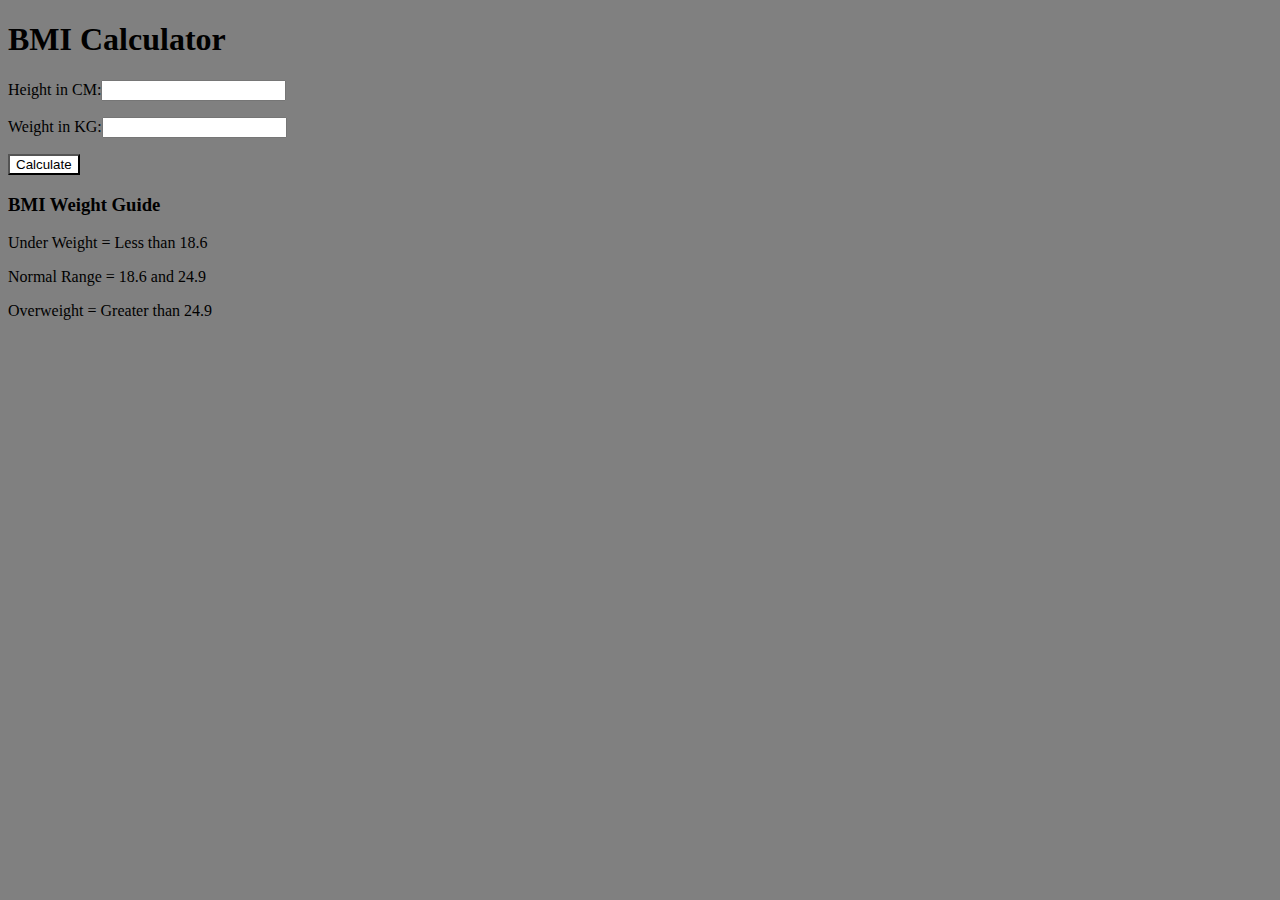
<file: BMI Calculator/index.html>
<!DOCTYPE html>
<html lang="en">

<head>
    <meta charset="UTF-8">
    <meta name="viewport" content="width=device-width, initial-scale=1.0">
    <title>BMI Calculator | JS</title>
    <link rel="stylesheet" href="style.css">
</head>

<body>
    <div class="container">
        <h1>BMI Calculator</h1>
        <form>
            <p><label>Height in CM:</label><input type="text" id="height" /></p>
            <p><label>Weight in KG:</label><input type="text" id="weight" /></p>
            <button>Calculate</button>
            <div id="results"></div>
            <div id="weight-guide">
                <h3>BMI Weight Guide</h3>
                <p>Under Weight = Less than 18.6</p>
                <p>Normal Range = 18.6 and 24.9</p>
                <p>Overweight = Greater than 24.9</p>
            </div>
        </form>
    </div>
</body>

<script src="script.js"></script>

</html>
</file>
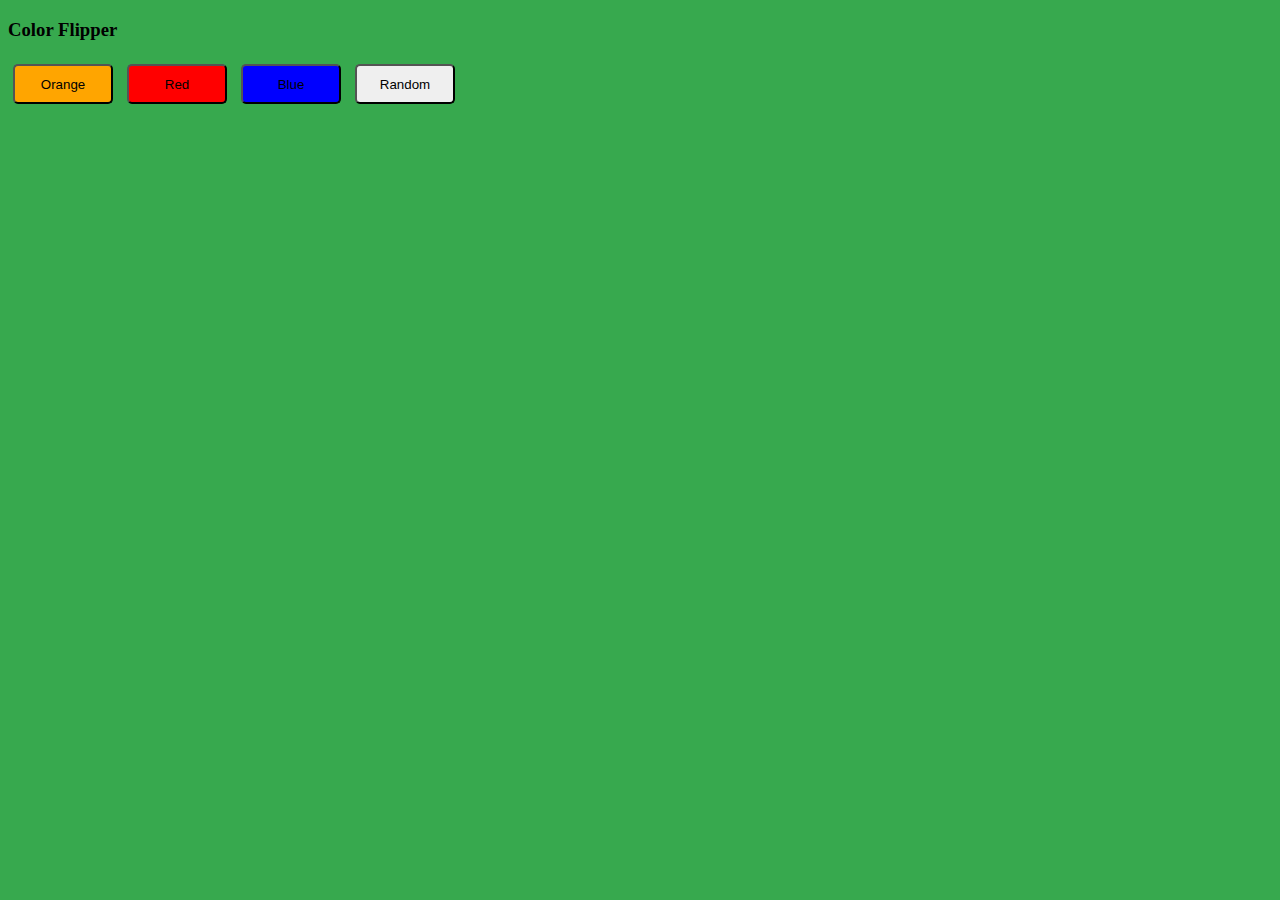
<file: color changer/index.html>
<!DOCTYPE html>
<html lang="en">
<head>
    <meta charset="UTF-8">
    <meta name="viewport" content="width=device-width, initial-scale=1.0">
    <title>Color Flipper</title>
    <link rel="stylesheet" href="style.css">
</head>
<body>

    <h3>Color Flipper</h3>
    
    <!-- <button id="orange" onclick="colorOrange()">Orange</button>
    
    <button id="red" onclick="colorRed()">Red</button>
    
    <button id="blue" onclick="colorBlue()">Blue</button>
    
    <button id="random" onclick="colorRandom()">Random</button> -->


    <!-- ------------------------------------------------------------- -->

    <button id="orange" onclick="setColor('orange')">Orange</button>
    
    <button id="red" onclick="setColor('red')">Red</button>
    
    <button id="blue" onclick="setColor('blue')">Blue</button>
    
    <button id="random" onclick="randomColor()">Random</button>

    <!-- Js file -->
    <script src="script.js"></script>

</body>
</html>
</file>
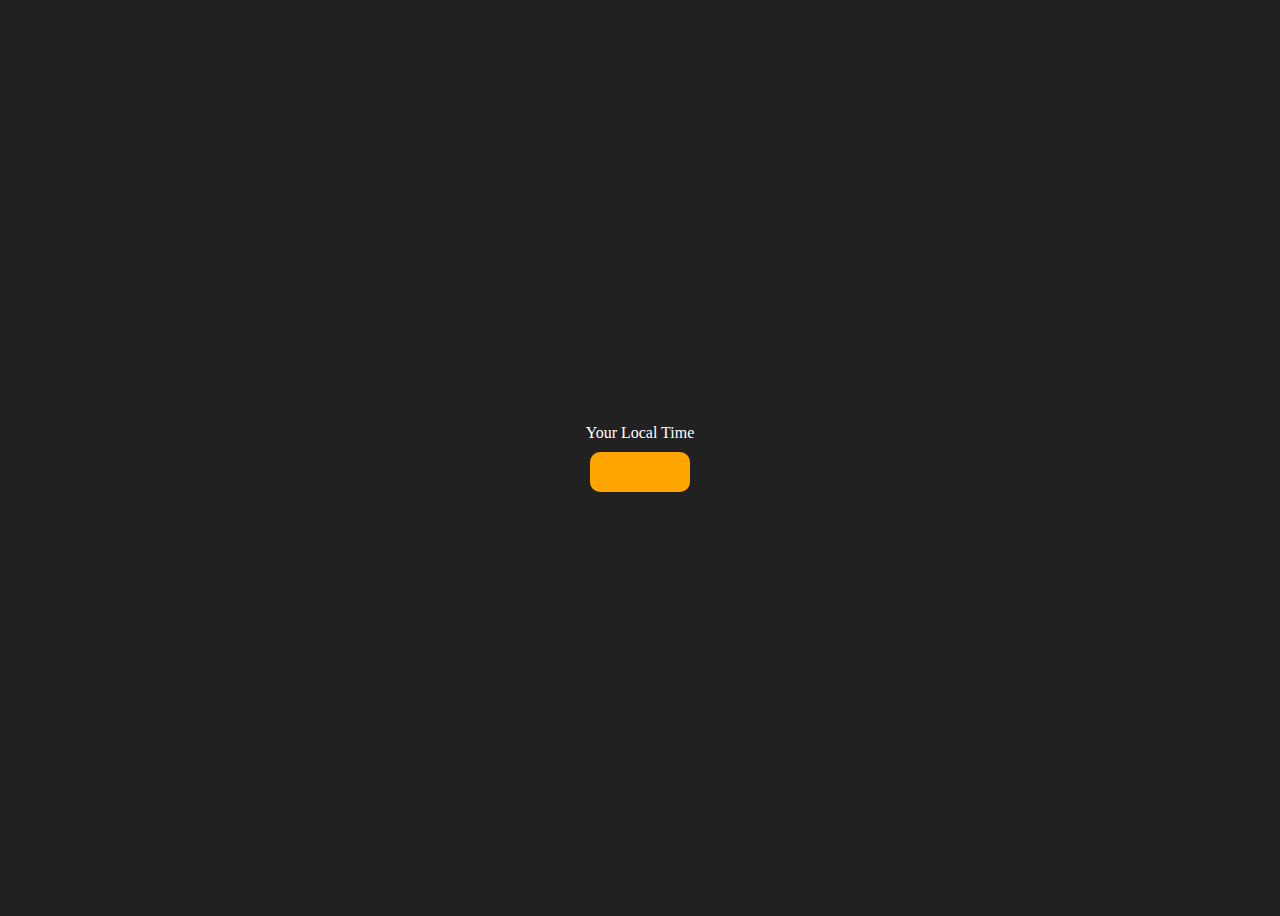
<file: Dgital Clock/index.html>
<!DOCTYPE html>
<html lang="en">
<head>
    <meta charset="UTF-8">
    <meta name="viewport" content="width=device-width, initial-scale=1.0">
    <title>Digital Clock | JS</title>
    <link rel="stylesheet" href="style.css">
</head>
<body>
    <div class="center">
        <div id="banner">
            <span>Your Local Time</span>
        </div>
        <div id="clock"></div>
    </div>

    <script src="script.js"></script>
</body>
</html>
</file>
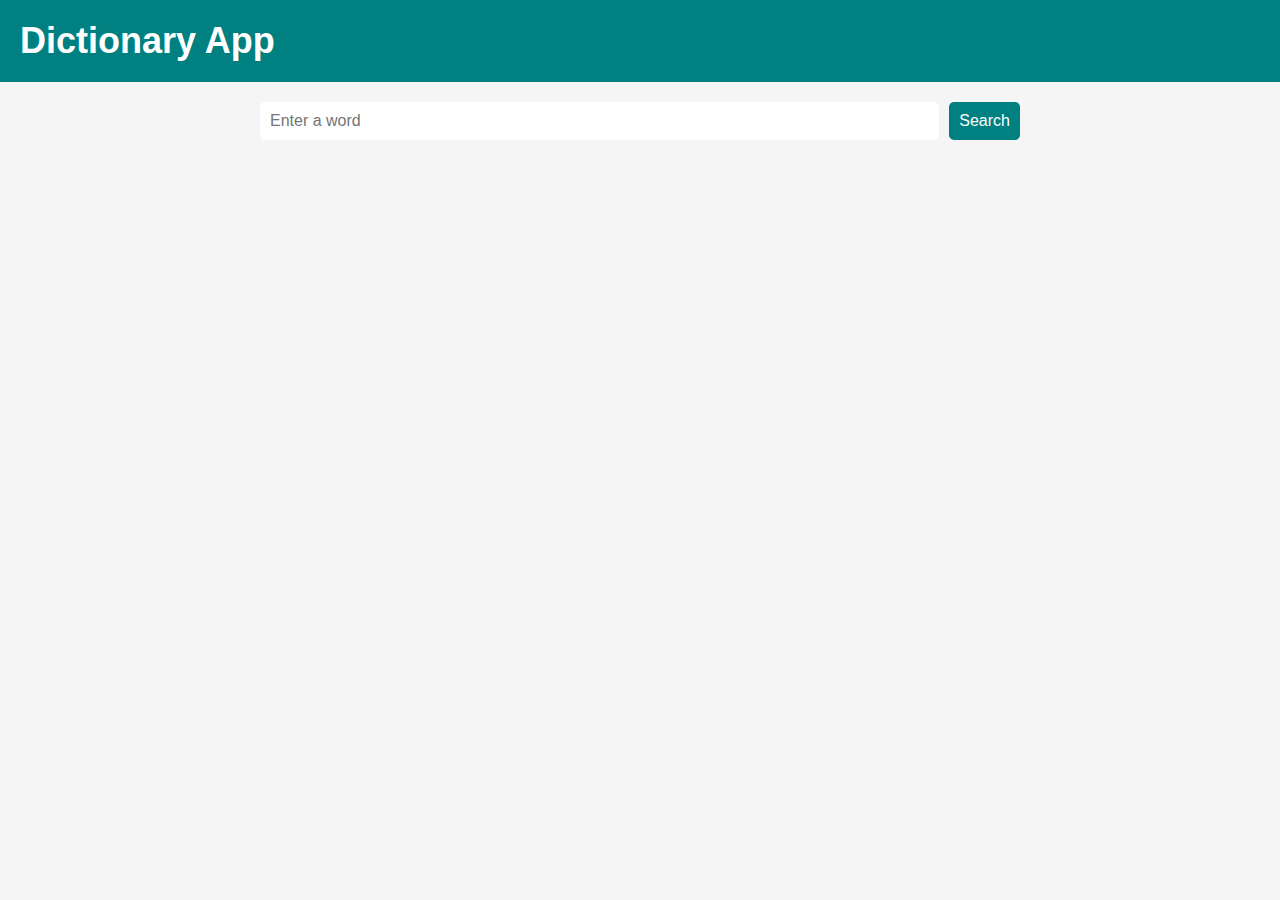
<file: Dictionary app/index.html>
<!DOCTYPE html>
<html lang="en">

<head>
    <meta charset="UTF-8">
    <meta name="viewport" content="width=device-width, initial-scale=1.0">
    <title>Dictionary | Search Any Word Here</title>

    <link rel="stylesheet" href="style.css">
</head>

<body>
    <header>
        <nav>
            <h1>Dictionary App</h1>
        </nav>
    </header>

    <main>
        <form action="">
            <input type="text" placeholder="Enter a word" />
            <button type="submit">Search</button>
        </form>
        <div class="result"></div>
    </main>
</body>

<script src="script.js"></script>

</html>
</file>
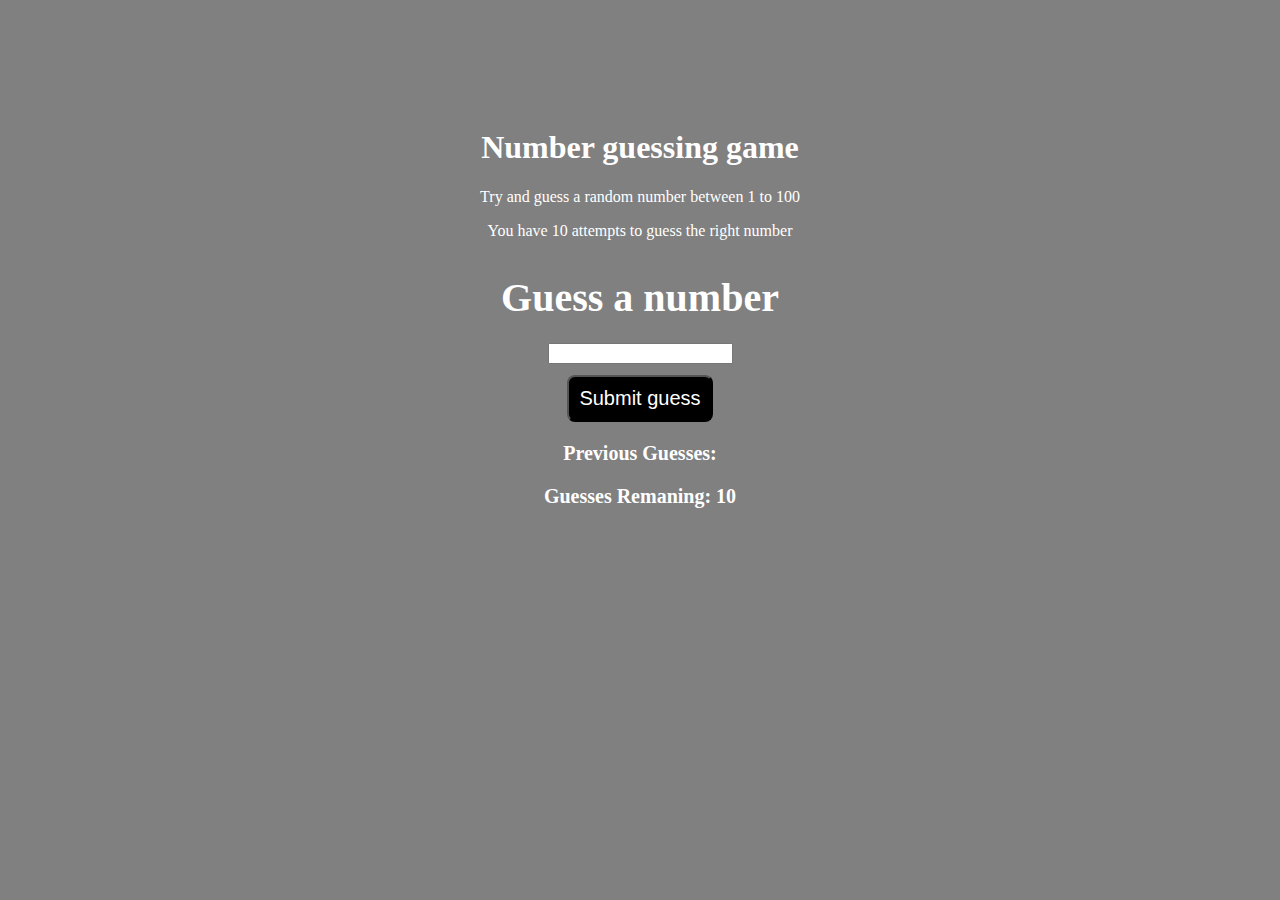
<file: Guess Number/index.html>
<!DOCTYPE html>
<html lang="en">
<head>
    <meta charset="UTF-8">
    <meta name="viewport" content="width=device-width, initial-scale=1.0">
    <title>Guess The Number | JS</title>
    <link rel="stylesheet" href="style.css">
</head>
<body>

    <div id="wrapper">
        <h1>Number guessing game</h1>
        <p>Try and guess a random number between 1 to 100</p>
        <p>You have 10 attempts to guess the right number</p>
        <br>

        <form action="">
            <label2 for="guessField" id="guess">Guess a number</label> <br>
            <input type="text" id="guessField" class="guessField"> <br>
            <input type="submit" id="subt" value="Submit guess" class="guessSubmit">
        </form>

        <div class="resultParas">
            <p>Previous Guesses: <span class="guesses"></span></p>
            <p>Guesses Remaning: <span class="lastResult">10</span></p>
            <p class="lowOrHi"></p>
        </div>
    </div>

    <script src="script.js"></script>
</body>
</html>
</file>
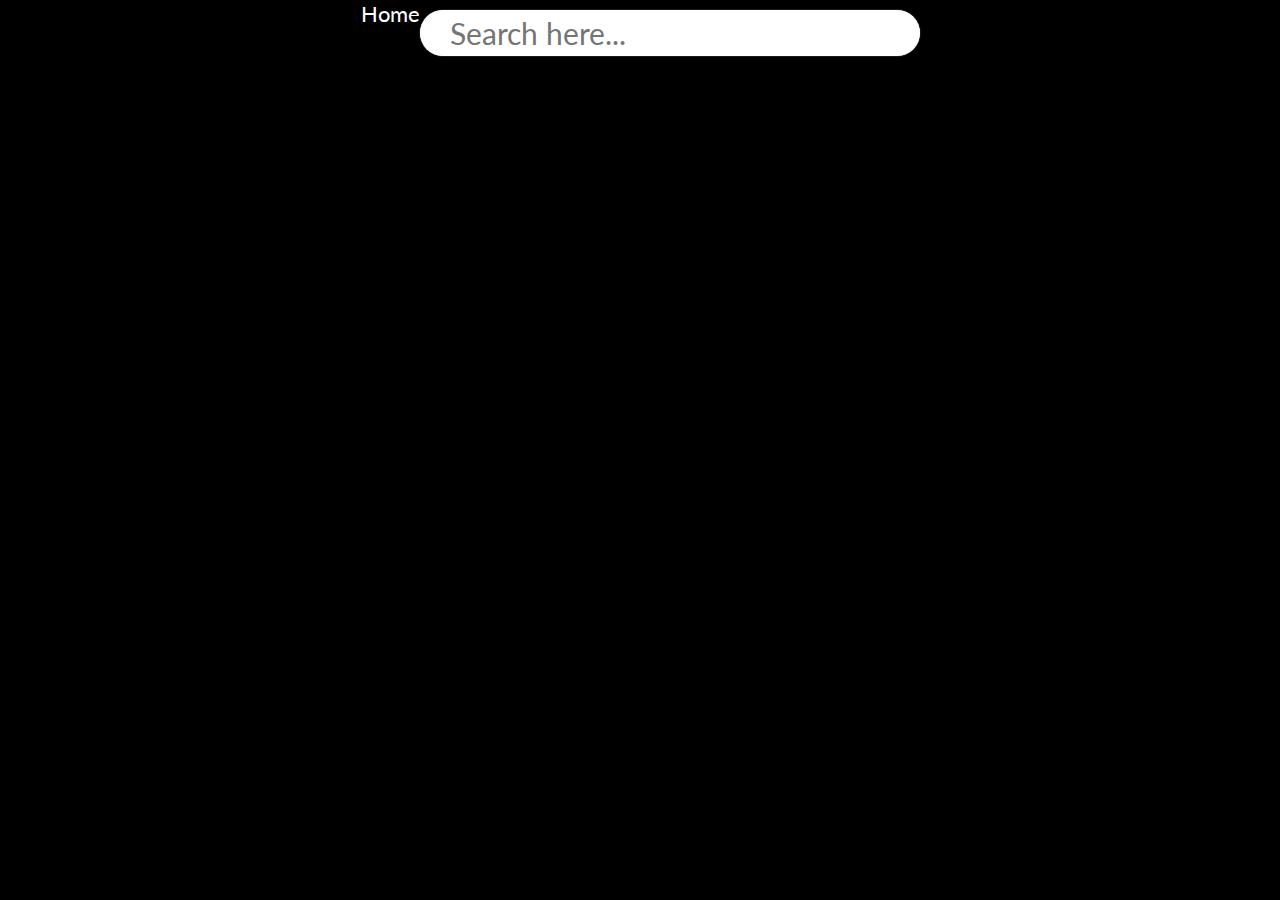
<file: Movie Search App/index.html>
<!DOCTYPE html>
<html lang="en">

<head>
    <meta charset="UTF-8">
    <meta http-equiv="X-UA-Compatible" content="IE=edge">
    <meta name="viewport" content="width=device-width, initial-scale=1.0">
    <title>Document</title>
    <link rel="stylesheet" href="css/custom.css">
</head>

<body>
    <div class="main">
        <!-- <div class="container"><a href="index.html" style="font-size: 42px; text-decoration: none; border: none; color: #fff;">Home</a></div> -->
        <div class="row" style="justify-content: center;">
        <div class="container"><a href="index.html" style="padding-top: 52px; font-size: 22px; text-decoration: none; border: none; color: #fff;">Home</a></div>

            <input type="search" id="search" autofocus autocomplete="off" placeholder="Search here..." />
        </div>
        <div class="row" id="movie-box">
            

        </div>
    </div>
    <script src="js/app.js"></script>
</body>

</html>
</file>
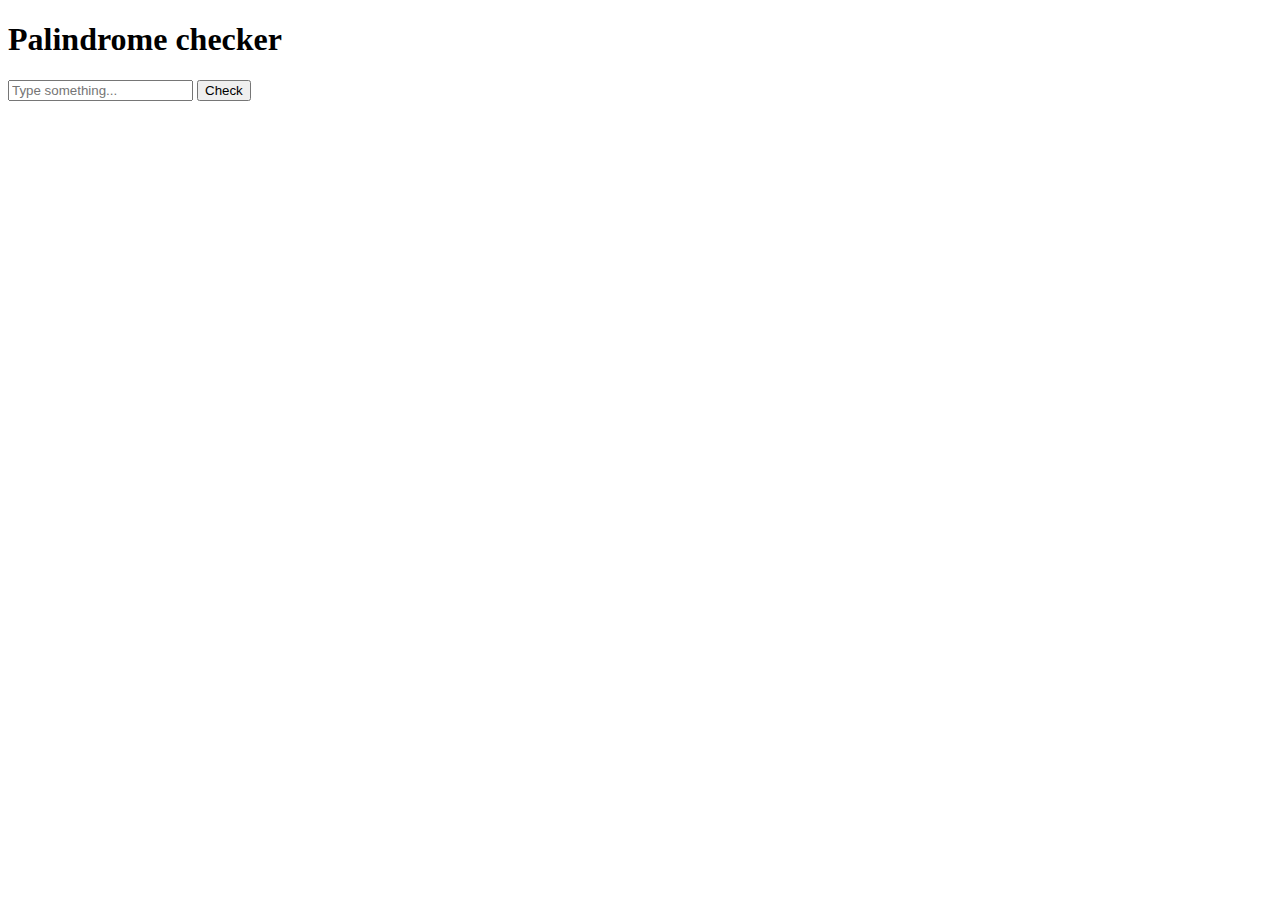
<file: Palindrome checker/index.html>
<!DOCTYPE html> 
<html lang="en"> 

<head> 
    <meta charset="UTF-8"> 
    <meta name="viewport" content="width=device-width, initial-scale=1.0">
    <title>Palindrome checker Project</title> 
</head> 

<body> 

    <h1>Palindrome checker</h1> 

    <input type="text" id="input" placeholder="Type something..."> 

    <button onclick="check()">Check</button> 

    <h2 id="result"></h2>
    
    <script src="script.js"></script> 

</body> 

</html>
</file>
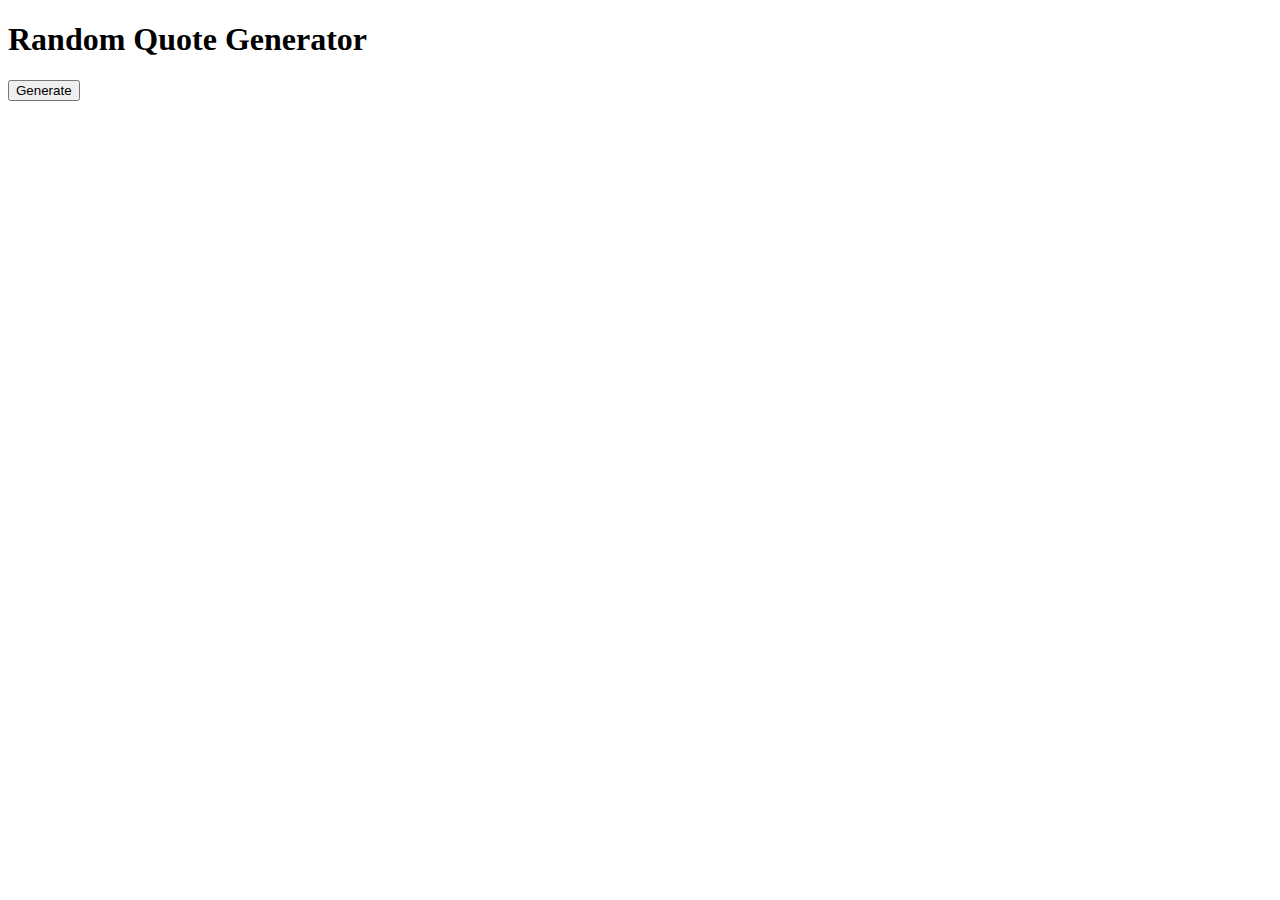
<file: Random Quote Generator/index.html>
<!DOCTYPE html>
<html lang="en">
<head>
    <meta charset="UTF-8">
    <meta name="viewport" content="width=device-width, initial-scale=1.0">
    <title>Random Quote Generator Project</title>
</head>
<body>

    <h1>Random Quote Generator</h1>

    <p id="quote"></p>

    <button id="generate" onclick="generateQuote()">Generate</button>
    
    <!-- <button id="clearQuote">Clear</button> -->

    <script src="script.js"></script>

</body>
</html>
</file>
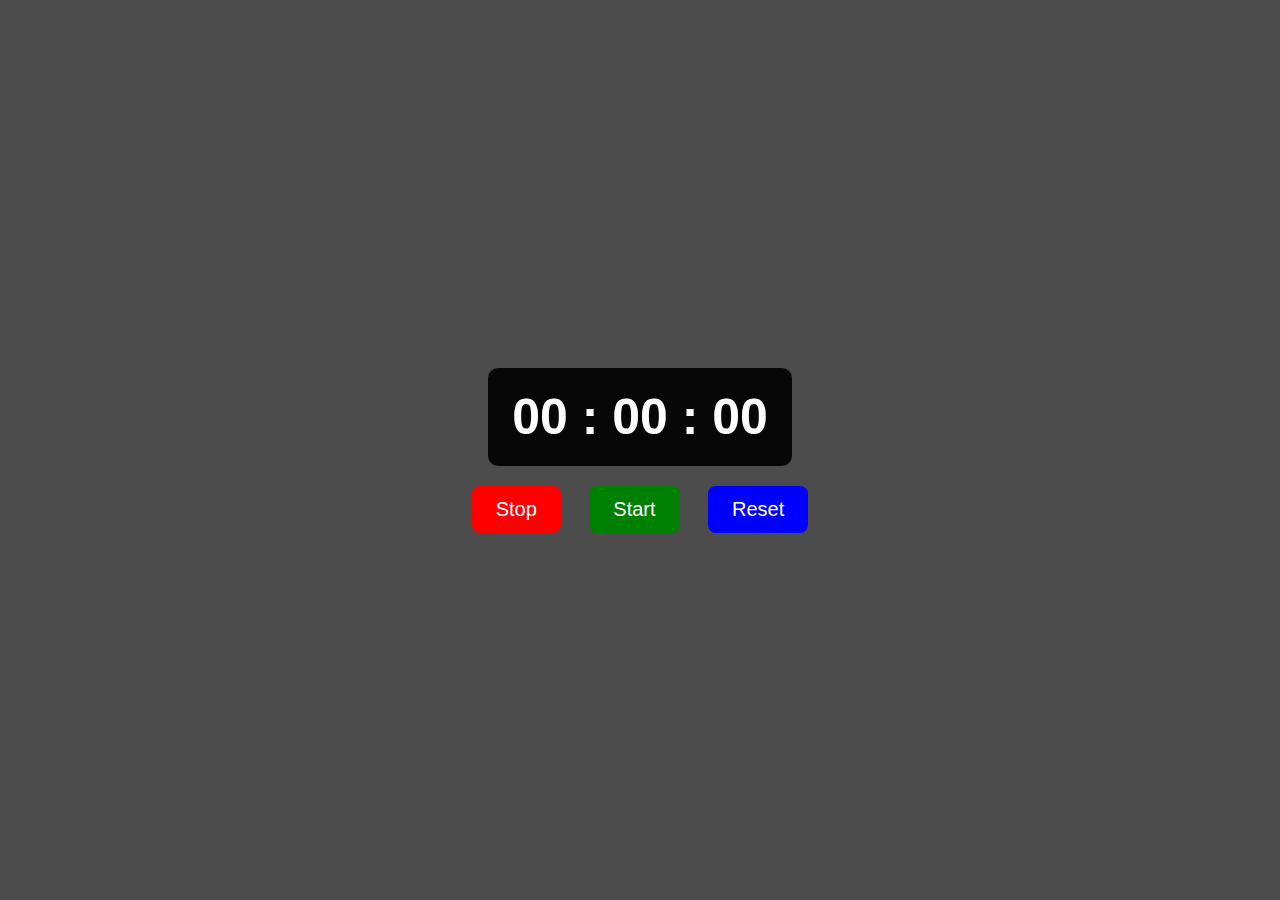
<file: Stop Watch/index.html>
<!DOCTYPE html>
<html lang="en">
<head>
    <meta charset="UTF-8">
    <meta name="viewport" content="width=device-width, initial-scale=1.0">
    <title>Stop Watch</title>
    <link rel="stylesheet" href="style.css">
</head>
<body>
    <div class="stopwatch">
        <div class="timerDisplay" id="stopwatch">
            00 : 00 : 00
        </div>
    </div>

    <div class="buttons">
        <button class="btn" id="stop" style="--clr: red;" title="Stop">Stop</button>
        <button class="btn" id="start" style="--clr: green;" title="Start">Start</button>
        <button class="btn" id="reset" style="--clr: blue;" title="Reset">Reset</button>
    </div>
    <script src="script.js"></script>
</body>
</html>
</file>
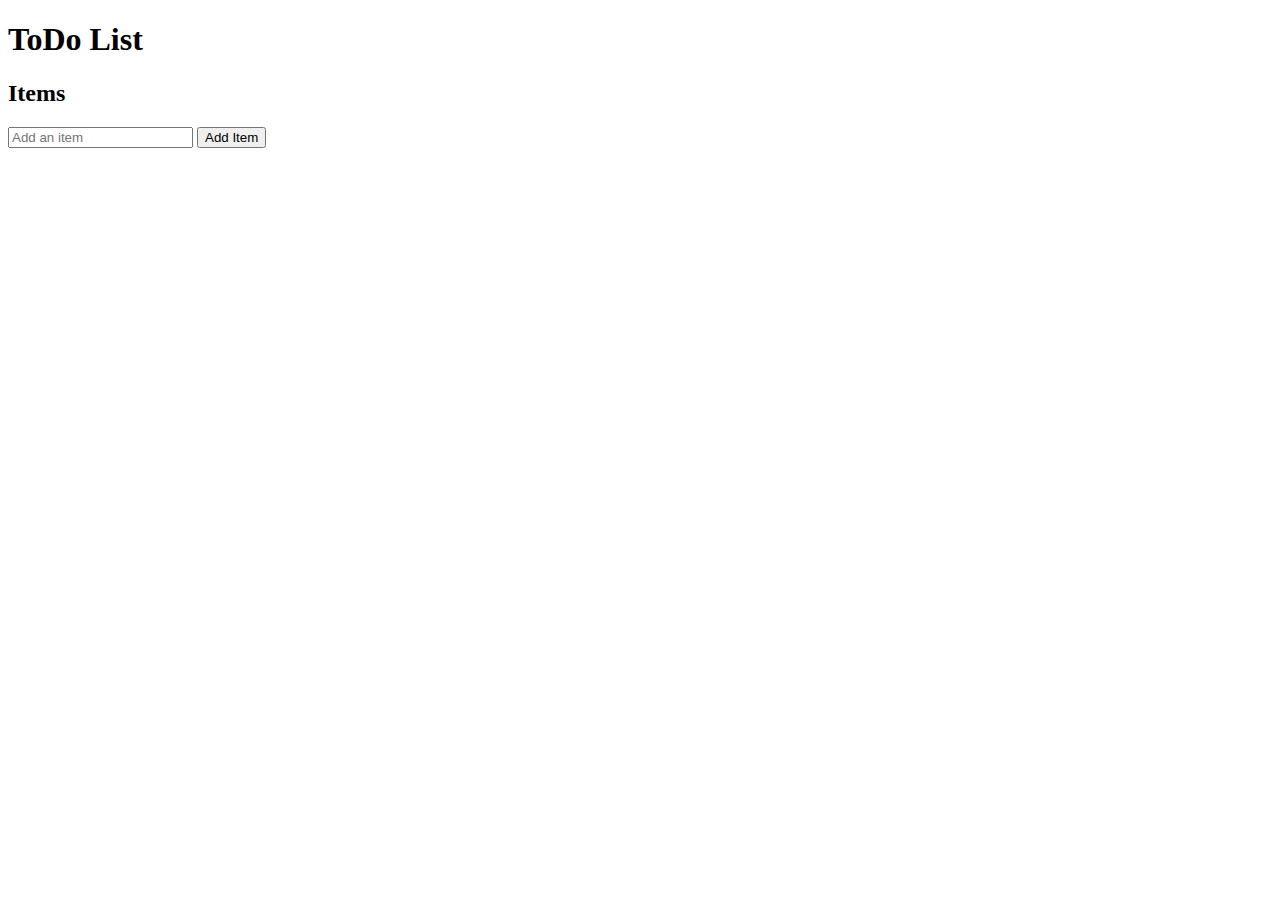
<file: To Do List/index.html>
<!DOCTYPE html>
<html lang="en">
<head>
    <meta charset="UTF-8">
    <meta name="viewport" content="width=device-width, initial-scale=1.0">
    <title>To Do List Project</title>
</head>
<body>

    <h1>ToDo List</h1>
    
    <h2>Items</h2>

    <div id="items"></div>

    <input type="text" placeholder="Add an item" id="itemInput">

    <button onclick="addItems()">Add Item</button>


    <script src="script.js"></script>    
</body>
</html>
</file>
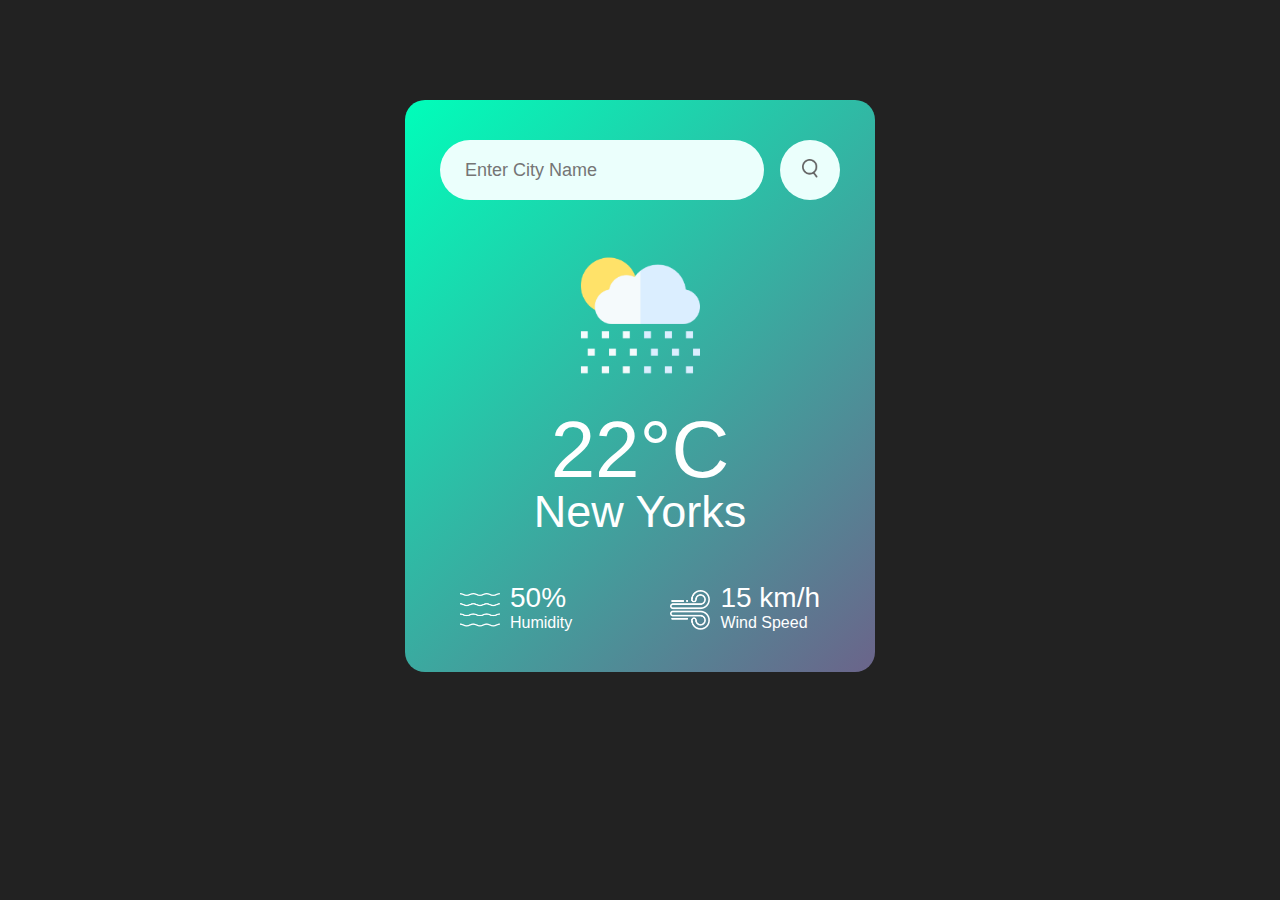
<file: Weather app/index.html>
<!DOCTYPE html>
<html lang="en">
<head>
    <meta charset="UTF-8">
    <meta name="viewport" content="width=device-width, initial-scale=1.0">
    <title>Wheather App | JS</title>
    <link rel="stylesheet" href="style.css">
</head>
<body>
    <div class="card">
        <div class="search">
            <input type="text" placeholder="Enter City Name" spellcheck="false">
            <button title="search"><img src="images/search.png" alt=""></button>
        </div>
        <div class="weather">
            <img src="images/rain.png" class="weather-icon" alt="">
            <h1 class="temp">22°C</h1>
            <h2 class="city">New Yorks</h2>
            <div class="details">
                <div class="col">
                    <img src="images/humidity.png" alt="">
                    <div>
                        <p class="humidity">50%</p>
                        <p>Humidity</p>
                    </div>
                </div>
                <div class="col">
                    <img src="images/wind.png" alt="">
                    <div>
                        <p class="wind">15 km/h</p>
                        <p>Wind Speed</p>
                    </div>
                </div>
            </div>
        </div>
    </div>

    <script>
        const apiKey = "4f12667f804f6bdee8bf7a00cad2f17a";
        const apiUrl = "https://api.openweathermap.org/data/2.5/weather?units=metric&q=";

        const searchBox = document.querySelector(".search input");
        const searchBtn = document.querySelector(".search button");

        async function checkWeather(city){
            const response = await fetch(apiUrl + city + `&appid=${apiKey}`);
            var data = await response.json();

            console.log(data);

            document.querySelector('.city').innerHTML = data.name;
            document.querySelector('.temp').innerHTML = Math.round(data.main.temp) + "°C";
            document.querySelector('.humidity').innerHTML = data.main.humidity + "%";
            document.querySelector('.wind').innerHTML = data.wind.speed + "km/h";

            
        }

        searchBtn.addEventListener('click', (e) => {
            checkWeather(searchBox.value);
        });
    </script>
</body>
</html>
</file>
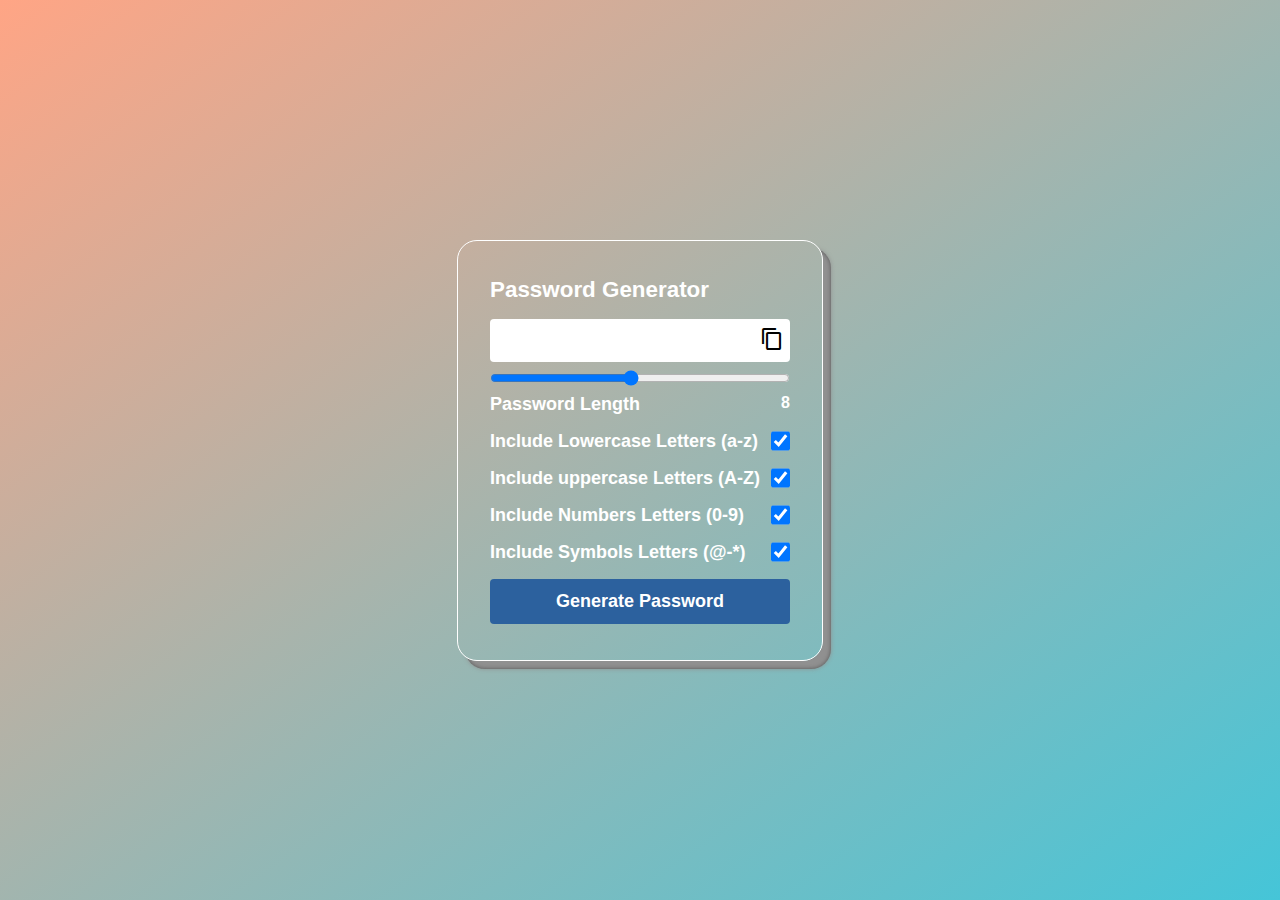
<file: Password Generator/passwordgenerator.html>
<!DOCTYPE html>
<html lang="en">

<head>
    <meta charset="UTF-8">
    <meta name="viewport" content="width=device-width, initial-scale=1.0">
    <title>Password Generator | JS</title>
    <link rel="stylesheet" href="style.css">
    <link href="https://fonts.googleapis.com/icon?family=Material+Icons"
      rel="stylesheet">
</head>

<body>
    <div class="container">
        <h1>Password Generator</h1>
        <div class="inputBox">
            <input type="text" class="passBox" id="passBox" disabled>
            <span class="material-icons" id="copyIcon">
                content_copy
                </span>
        </div>

        <input type="range" min="1" max="16" value="8" id="inputSlider">

        <div class="row">
            <p>Password Length</p>
            <span id="sliderValue"></span>
        </div>
        <div class="row">
            <label for="lowercase">Include Lowercase Letters (a-z)</label>
            <input type="checkbox" name="lowercase" id="lowercase" checked>
        </div>
        <div class="row">
            <label for="uppercase">Include uppercase Letters (A-Z)</label>
            <input type="checkbox" name="uppercase" id="uppercase" checked>
        </div>
        <div class="row">
            <label for="numbers">Include Numbers Letters (0-9)</label>
            <input type="checkbox" name="numbers" id="numbers" checked>
        </div>
        <div class="row">
            <label for="symbols">Include Symbols Letters (@-*)</label>
            <input type="checkbox" name="symbols" id="symbols" checked>
        </div>

        <button type="button" class="getBtn" id="getBtn">Generate Password</button>
    </div>


    <script src="script.js"></script>
</body>
</html>
</file>
<file: BMI Calculator/style.css>
body{
    background-color: grey;
}

button{
    background-color: #fff;
}
</file>
<file: color changer/style.css>
/* *{
    padding: 0;
    margin: 0;
    font-family: sans-serif;
} */

#orange{
    background-color:orange;
}

#blue{
    background-color: blue;
}

#red{
    background-color: red;
}

button{
    border-radius: 5px;
    width: 100px;
    height: 40px;
    margin: 5px;
}
</file>
<file: Dgital Clock/style.css>
body{
    background-color: #212121;
    color: #fff;
}

.center{
    display: flex;
    height: 100vh;
    justify-content: center;
    align-items: center;
    flex-direction: column;
}

#clock{
    font-size: 40px;
    background-color: orange;
    padding: 20px 50px;
    margin-top: 10px;
    border-radius: 10px;
}
</file>
<file: Dictionary app/style.css>
:root{
    --primary-color: #008080;
    --bcg-color: #f5f5f5;
    --padding: 20px;
    --text-color: #fff;
    --border-radius: 5px;
}

*{
    margin: 0;
    padding: 0;
    box-sizing: border-box;
}

body{
    font-family: Arial, Helvetica, sans-serif;
    background-color: var(--bcg-color);
    width: 100vw;
}

header{
    background-color: var(--primary-color);
    padding: var(--padding);
    color: var(--text-color);
}

header h1{
    font-size: 36px;
}

main{
    min-height: 70vh;
    padding: var(--padding);
    max-width: 800px;
    margin: 0 auto;
}

main form{
    display: flex;
    justify-content: center;
}

form input[type="text"], button[type="submit"]{
    border: none;
    font-size: 16px;
    font-weight: 500;
    border-radius: var(--border-radius);
    padding: calc(var(--padding)/2);
}

form input[type="text"]{
    flex-grow: 1;
}

form button[type="submit"]{
    background-color: var(--primary-color);
    color: var(--text-color);
    margin-left: 10px;
    cursor: pointer;
}
</file>
<file: Guess Number/style.css>
body{
    background-color: grey;
    padding: 0;
    justify-content: center;
    text-align: center;
    padding-top: 100px;
    color: #fff;
}

#subt{
    background-color: #000;
    color: #fff;
    font-size: 20px;
    border-radius: 8px;
    padding: 10px 10px 10px 10px;
    cursor: pointer;
}

#wrapper .resultParas p{
    font-size: 20px;
}

#wrapper #guess{
    font-size: 40px;
    font-weight: 600;
}
</file>
<file: Movie Search App/css/custom.css>
@import url('https://fonts.googleapis.com/css2?family=Lato:ital,wght@0,300;1,300&display=swap');
* {
    padding: 0;
    margin: 0;
    font-family: 'Lato', sans-serif;
    box-sizing: border-box;
}

.main {
    width: 100%;
    min-height: 100vh;
    background-color: black;
}

.row {
    display: flex;
    flex-wrap: wrap;
    justify-content: space-between;
}

.box {
    padding: 10px;
    width: 25%;
    flex-basis: 25%;
    height: 400px;
    border-radius: 5px;
    overflow: hidden;
    border-radius: 5px;
    position: relative;
}

.box img {
    width: 100%;
    height: 100%;
    box-shadow: 0 4px 5px rgb(0 0 0 / 20%);
}

.box .overlay {
    width: 100%;
    max-height: 100%;
    min-height: auto;
    position: absolute;
    bottom: -100%;
    font-weight: bold;
    padding: 20px;
    border-radius: 10px 10px 0px 0px;
    left: 0;
    transition: 0.5s;
    background-color: white;
}

.box span {
    color: orange;
    display: inline-block;
    font-weight: bold;
    font-size: 25px;
}

.title {
    width: 100%;
    display: flex;
    justify-content: space-between;
}

.box:hover .overlay {
    bottom: 0%;
}

.overlay h2 {
    margin-bottom: 10px;
}

#search {
    width: 500px;
    padding: 5px 30px;
    background-color: rgba(52, 73, 94, 0.7);
    outline: none;
    border: none;
    box-shadow: 0px 0px 1px white;
    color: White;
    margin-top: 10px;
    font-size: 30px;
    border-radius: 25px;
    transition: 1s;
    margin-bottom: 15px;
}

#search:focus {
    background-color: white;
    color: black;
}
</file>
<file: Stop Watch/style.css>
*{
    margin: 0;
    box-sizing: border-box;
    font-family: Verdana, Geneva, Tahoma, sans-serif;
    padding: 0;
}

body{
    background-color: rgba(0, 0, 0, 0.7);
    color: #ffffff;
    display: flex;
    justify-content: center;
    align-items: center;
    min-height: 100vh;
    flex-direction: column;
}

.stopwatch{
    background-color: rgba(0, 0, 0, 0.9);
    padding: 20px 24px;
    border-radius: 10px;
}

.timerDisplay{
    font-size: 50px;
    font-weight: 600;
}

.buttons{
    margin-top: 20px;
}

.buttons .btn{
    font-size: 20px;
    background: none;
    border: none;
    color: #ffffff;
    background-color: var(--clr);
    padding: 12px 24px;
    margin-inline: 12px;
    border-radius: 8px;
    cursor: pointer;
}
</file>
<file: Weather app/style.css>
*{
    margin: 0;
    padding: 0;
    font-family: 'Poppins', sans-serif;
    box-sizing: border-box;
}

body{
    background: #222;
}

.card{
    width: 90%;
    max-width: 470px;
    background: linear-gradient(135deg, #00feba, #6b648a);
    color: #fff;
    margin: 100px auto 0;
    border-radius: 20px;
    padding: 40px 35px;
    text-align: center;
}

.search{
    width: 100%;
    display: flex;
    align-items: center;
    justify-content: space-between;
}

.search input{
    border: 0;
    outline: 0;
    background: #ebfffc;
    color: #555;
    padding: 10px 25px;
    height: 60px;
    border-radius: 30px;
    flex: 1;
    margin-right: 16px;
    font-size: 18px;
}

.search button{
    border: 0;
    outline: 0;
    background: #ebfffc;
    border-radius: 50%;
    width: 60px;
    height: 60px;
    cursor: pointer;
}

.search button img{
    width: 16px;
}

.weather-icon{
    width: 170px;
    margin-top: 30px; 
}

.weather h1{
    font-size: 80px;
    font-weight: 500;
}

.weather h2{
    font-size: 45px;
    font-weight: 400;
    margin-top: -10px;
}

.details{
    display: flex;
    align-items: center;
    justify-content: space-between;
    padding: 0 20px;
    margin-top: 50px;
}

.col{
    display: flex;
    align-items: center;
    text-align: left;
}

.col img{
    width: 40px;
    margin-right: 10px;
}

.humidity, .wind{
    font-size: 28px;
    margin-top: -6px;
}
</file>
<file: Password Generator/style.css>
*{
    margin: 0;
    padding: 0;
    box-sizing: border-box;
    font-family: sans-serif;
    font-weight: 600;
}

body{
    max-width: 100vw;
    min-height: 100vh;
    display: flex;
    justify-content: center;
    align-items: center;
    background: linear-gradient(to right bottom, #ffa585, #45c5d8);
    color: #fff;
}

.container{
    border: .5px solid #fff;
    border-radius: 20px;
    padding: 28px 32px;
    display: flex;
    flex-direction: column;
    background: transparent;
    box-shadow: 8px 8px 4px #909090, 8px 8px 0px #575757; 
}

.container h1{
    font-size: 1.4rem;
    margin-block: 8px;
}

.inputBox{
    position: relative;
}

.inputBox span{
    position: absolute;
    top: 16px;
    right: 6px;
    color: #000;
    font-size: 28x;
    cursor: pointer;
    z-index: 2;
}

.passBox{
    background-color: #fff;
    border: none;
    outline: none;
    padding: 10px;
    width: 300px;
    border-radius: 4px;
    font-size: 20px;
    margin-block: 8px;
    text-overflow: ellipsis;
}

.row{
    display: flex;
    margin-block: 8px;
}

.row p, .row label{
    flex-basis: 100%;
    font-size: 18px;
}

.row input[type="checkbox"]{
    width: 20px;
    height: 20px;
}

.getBtn{
    border: none;
    outline: none;
    background-color: #2c619e;
    padding: 12px 24px;
    color: #fff;
    font-size: 18px;
    margin-block: 8px;
    cursor: pointer;
    font-weight: 700;
    border-radius: 4px;
}

.getBtn:hover{
    background-color: #0066ff;
}
</file>
